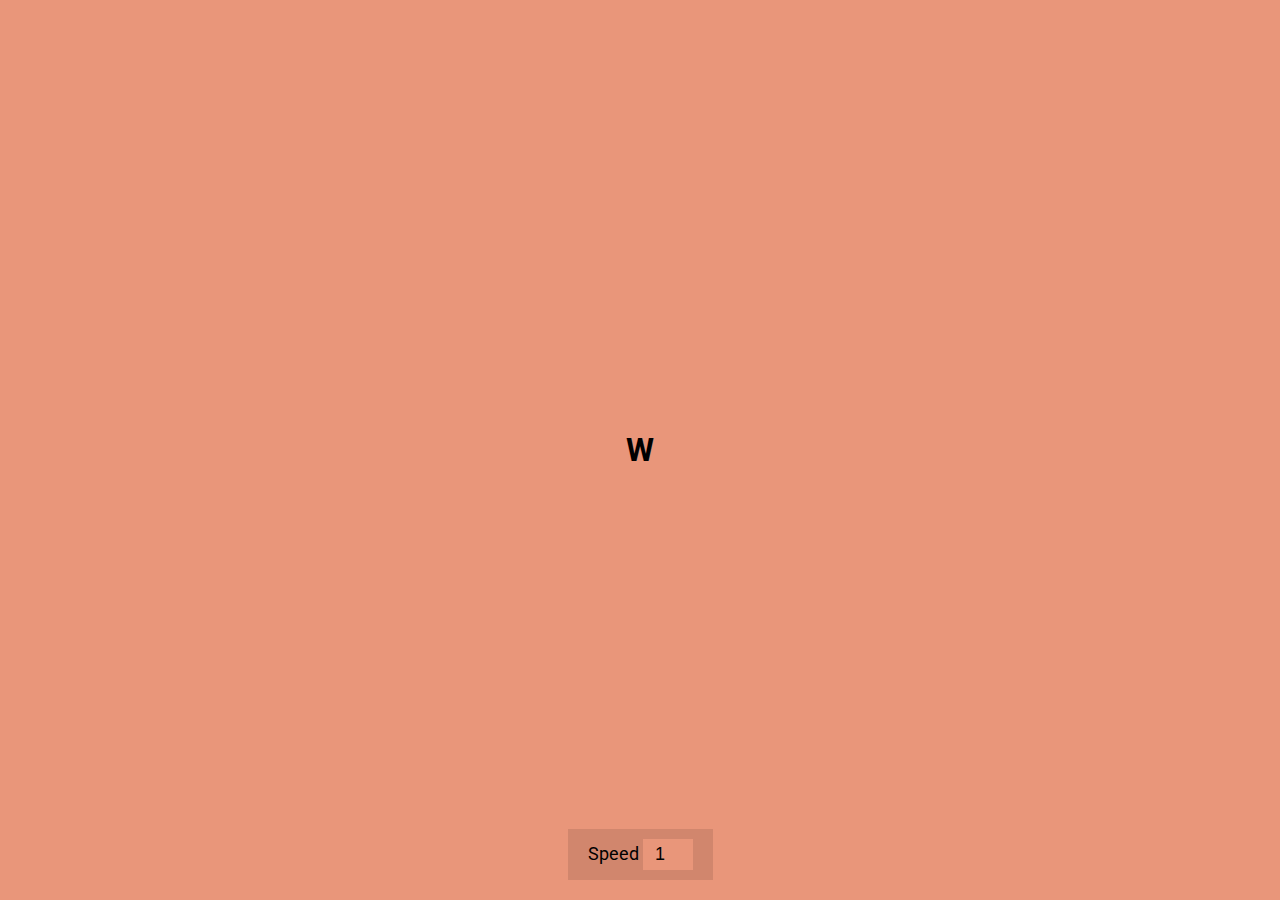
<file: auto-text-effect/index.html>
<!DOCTYPE html>
<html lang="en">
<head>
  <meta charset="UTF-8">
  <meta http-equiv="X-UA-Compatible" content="IE=edge">
  <meta name="viewport" content="width=device-width, initial-scale=1.0">
  <!--<link rel="stylesheet" href="https://cdnjs.cloudflare.com/ajax/libs/font-awesome/6.1.1/css/all.min.css" integrity="sha512-KfkfwYDsLkIlwQp6LFnl8zNdLGxu9YAA1QvwINks4PhcElQSvqcyVLLD9aMhXd13uQjoXtEKNosOWaZqXgel0g==" crossorigin="anonymous" referrerpolicy="no-referrer" />-->
  <link rel="stylesheet" href="style.css">
  <title>Auto text effect</title>
</head>
<body>
  <h1 id="text">Starting...</h1>
  <div>
    <label for="speed">Speed</label>
    <input type="number" name="speed" id="speed" value="1" min="1" max="5" step="1">
  </div>
  

  <script src="script.js"></script>
</body>
</file>
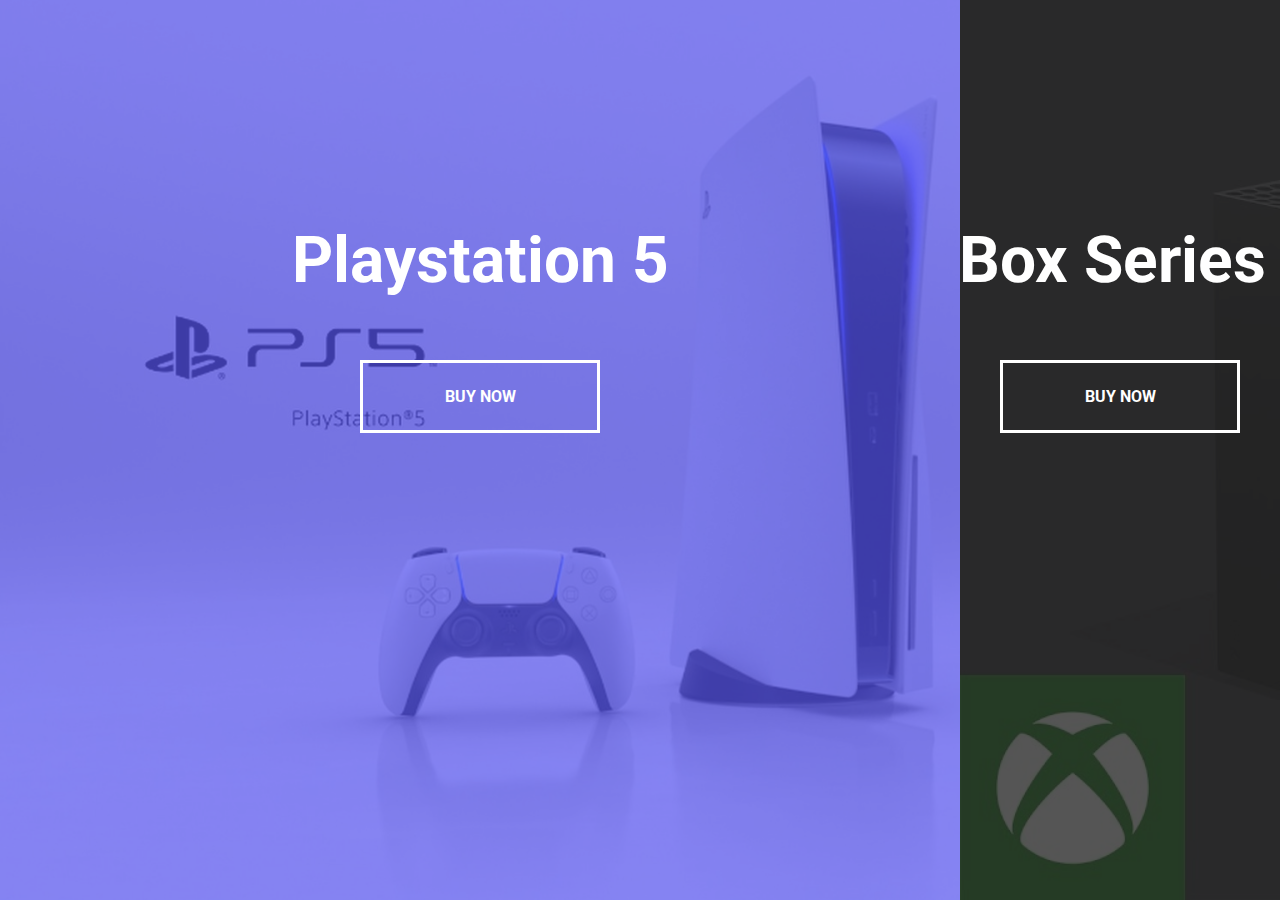
<file: landing-page/index.html>
<!DOCTYPE html>
<html lang="en">
<head>
  <meta charset="UTF-8">
  <meta http-equiv="X-UA-Compatible" content="IE=edge">
  <meta name="viewport" content="width=device-width, initial-scale=1.0">
  <link rel="stylesheet" href="style.css">
  <title>Split Landing Page</title>
</head>
<body>
  <div class="container">
    <div class="split left">
      <h1>Playstation 5</h1>
      <a href="#" class="btn">Buy Now</a>
    </div>
    <div class="split right">
      <h1>XBox Series X</h1>
      <a href="#" class="btn">Buy Now</a>
    </div>
  </div>

  <script src="script.js"></script>
</body>
</file>
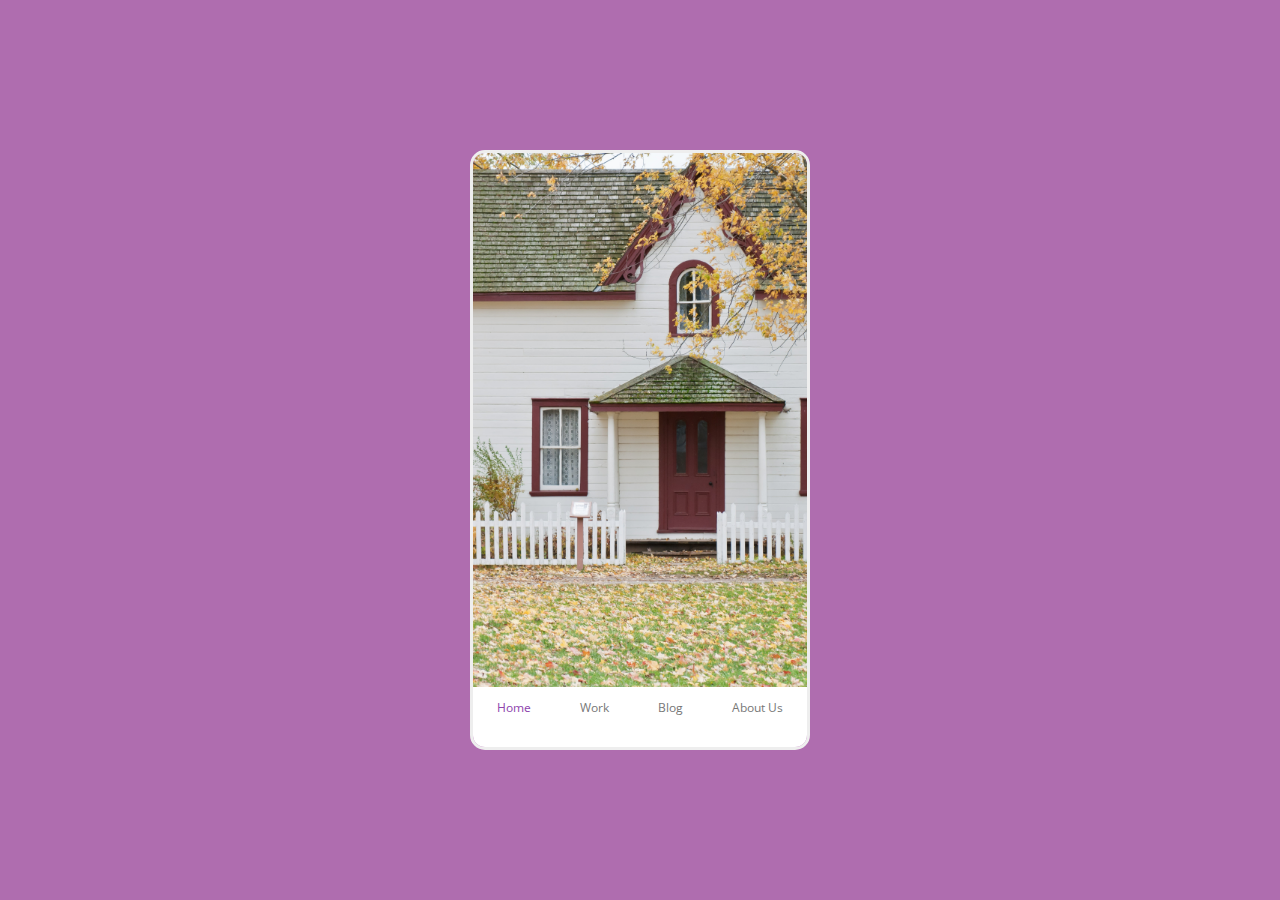
<file: mobile-tab-navigation/index.html>
<!DOCTYPE html>
<html lang="en">
<head>
  <meta charset="UTF-8">
  <meta http-equiv="X-UA-Compatible" content="IE=edge">
  <meta name="viewport" content="width=device-width, initial-scale=1.0">
  <link rel="stylesheet" href="https://cdnjs.cloudflare.com/ajax/libs/font-awesome/6.1.1/css/all.min.css" integrity="sha512-KfkfwYDsLkIlwQp6LFnl8zNdLGxu9YAA1QvwINks4PhcElQSvqcyVLLD9aMhXd13uQjoXtEKNosOWaZqXgel0g==" crossorigin="anonymous" referrerpolicy="no-referrer" />
  <link rel="stylesheet" href="style.css">
  <title>Mobile Tab Navigation</title>
</head>
<body>
  <div class="phone">
    <img src="images/home.jpg" alt="home" class="content show">
    <img src="images/work.jpg" alt="work" class="content">
    <img src="images/blog.jpg" alt="blog" class="content">
    <img src="images/about.jpg" alt="about" class="content">
    <h1>Hello jafdkjskfjd</h1>
    <nav>
      <ul>
        <li class="active">
          <i class="fas fa-home"></i>
          <p>Home</p>
        </li>
        <li>
          <i class="fas fa-box"></i>
          <p>Work</p>
        </li>
        <li>
          <i class="fas fa-book-open"></i>
          <p>Blog</p>
        </li>
        <li>
          <i class="fas fa-users"></i>
          <p>About Us</p>
        </li>
      </ul>
    </nav>
  </div>
  

  <script src="script.js"></script>
</body>
</html>
</file>
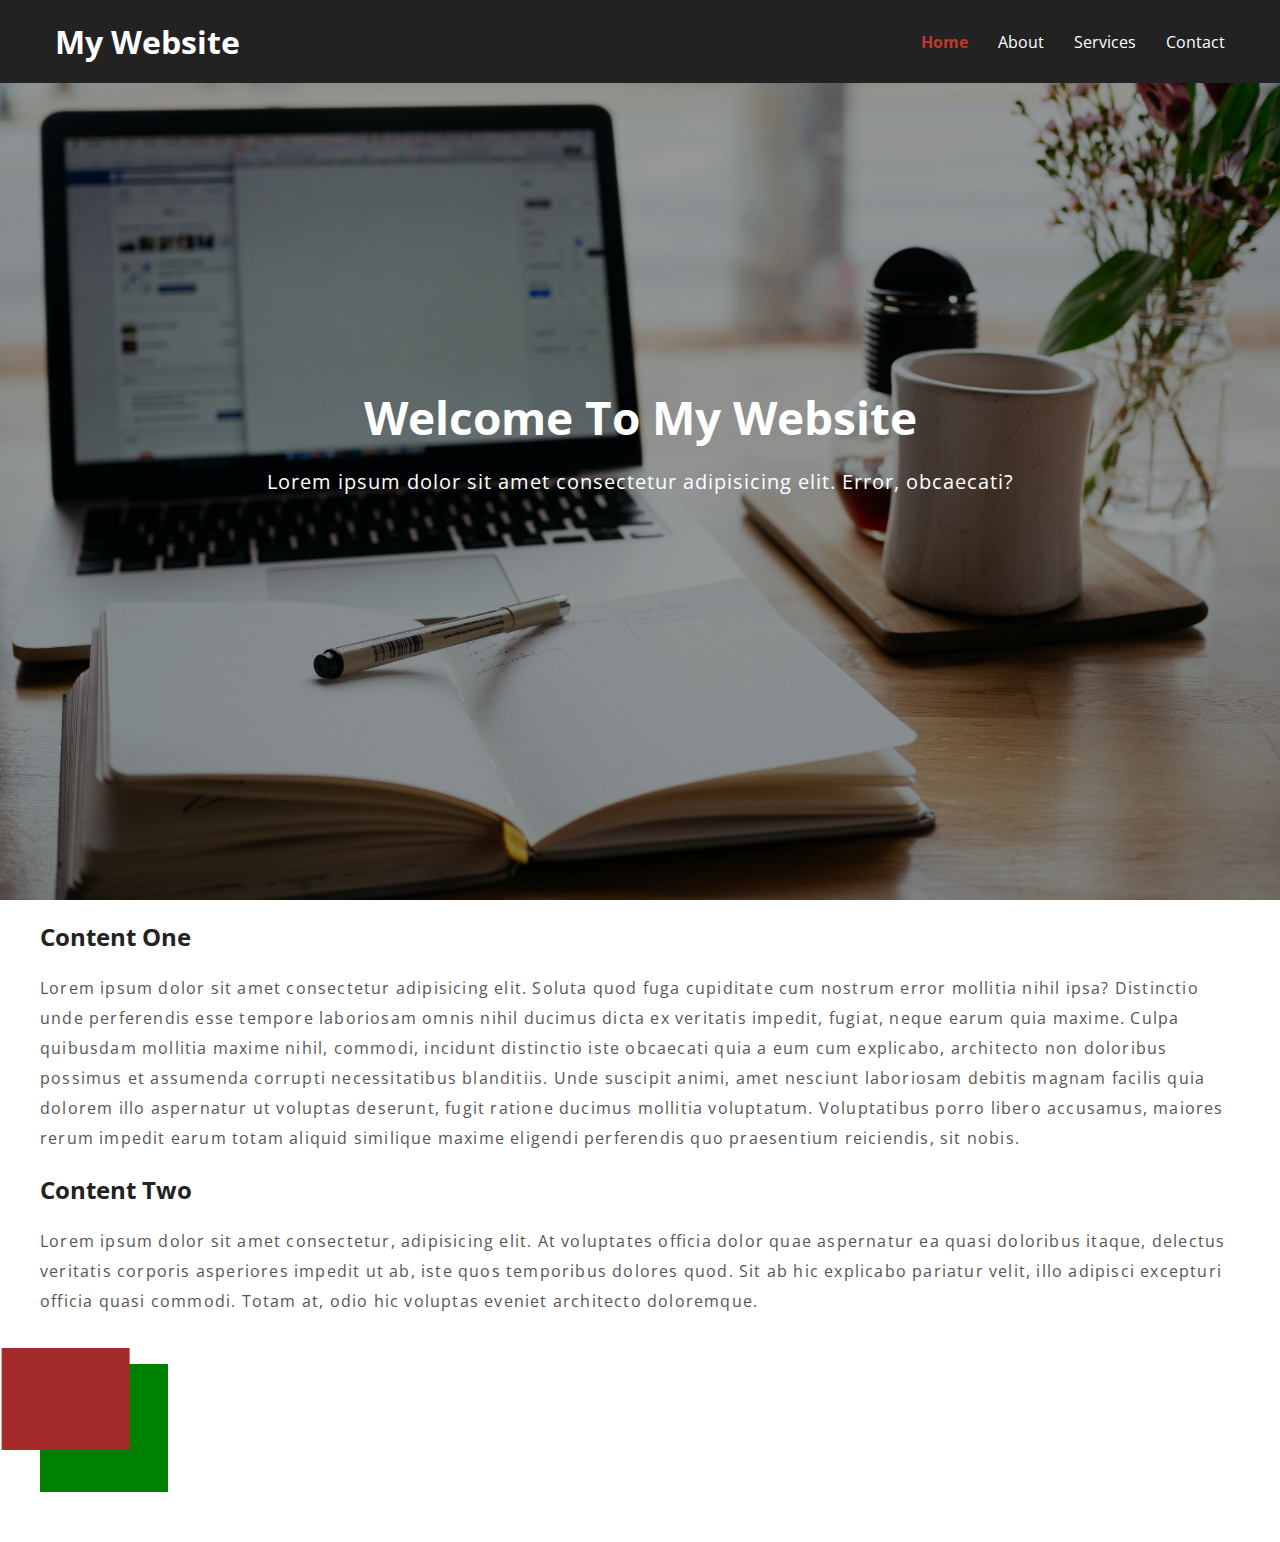
<file: sticky navbar/index.html>
<!DOCTYPE html>
<html lang="en">
<head>
  <meta charset="UTF-8">
  <meta http-equiv="X-UA-Compatible" content="IE=edge">
  <meta name="viewport" content="width=device-width, initial-scale=1.0">
  <link rel="stylesheet" href="style.css">
  <title>Sticky Navbar</title>
</head>
<body>
  <nav class="nav">
    <div class="container">
      <h1 class="logo"><a href="/index.htm
        l">My Website</a></h1>
      <ul>
        <li><a href="#" class="current">Home</a></li>
        <li><a href="#">About</a></li>
        <li><a href="#">Services</a></li>
        <li><a href="#">Contact</a></li>
      </ul>
    </div>
  </nav>
  <div class="hero">
    <div class="container">
      <h1>Welcome To My Website</h1>
      <p>Lorem ipsum dolor sit amet consectetur adipisicing elit. Error, obcaecati?</p>
    </div>
  </div>
  <section class="container content">
    <h2>Content One</h2>
    <p>Lorem ipsum dolor sit amet consectetur adipisicing elit. Soluta quod fuga cupiditate cum nostrum error mollitia nihil ipsa? Distinctio unde perferendis esse tempore laboriosam omnis nihil ducimus dicta ex veritatis impedit, fugiat, neque earum quia maxime. Culpa quibusdam mollitia maxime nihil, commodi, incidunt distinctio iste obcaecati quia a eum cum explicabo, architecto non doloribus possimus et assumenda corrupti necessitatibus blanditiis. Unde suscipit animi, amet nesciunt laboriosam debitis magnam facilis quia dolorem illo aspernatur ut voluptas deserunt, fugit ratione ducimus mollitia voluptatum. Voluptatibus porro libero accusamus, maiores rerum impedit earum totam aliquid similique maxime eligendi perferendis quo praesentium reiciendis, sit nobis.

      
    </p>

    <h3>Content Two</h3>
    <p>Lorem ipsum dolor sit amet consectetur, adipisicing elit. At voluptates officia dolor quae aspernatur ea quasi doloribus itaque, delectus veritatis corporis asperiores impedit ut ab, iste quos temporibus dolores quod. Sit ab hic explicabo pariatur velit, illo adipisci excepturi officia quasi commodi. Totam at, odio hic voluptas eveniet architecto doloremque.

    </p>
    <div class="parent">
      <div class="child"></div>
    </div>
  </section>
  

  <script src="script.js"></script>
</body>
</html>
</file>
<file: auto-text-effect/style.css>
@import url('https://fonts.googleapis.com/css2?family=Roboto:ital,wght@0,400;1,700&display=swap');


* {
  box-sizing: border-box;
}

body {
  background-color: darksalmon;
  font-family: 'Roboto', sans-serif;
  height: 100vh;
  display: flex;
  flex-direction: column;
  align-items: center;
  justify-content: center;
  overflow: hidden;
  margin: 0;
}

div {
  position: absolute;
  bottom: 20px;
  background: rgba(0, 0, 0, 0.1);
  padding: 10px 20px;
  font-size: 18px;
}

input {
  width: 50px;
  padding: 5px;
  font-size: 18px;
  background-color: darksalmon;
  border: none;
  text-align: center;
}

input:focus {
  outline: none;
}
</file>
<file: landing-page/style.css>
@import url('https://fonts.googleapis.com/css2?family=Roboto:ital,wght@0,400;1,700&display=swap');

:root {
  --left-bg-color: rgba(87, 84, 236, 0.7);
  --right-bg-color: rgba(43, 43, 43, 0.8);
  --left-btn-hover-color: rgba(87, 84, 236, 1);
  --right-btn-hover-color: rgba(28, 122, 28, 1);
  --hover-width: 75%;
  --other-width: 25%;
  --speed: 1000ms;
}

* {
  box-sizing: border-box;
}

body {
  font-family: 'Roboto', sans-serif;
  height: 100vh;
  overflow: hidden;
  margin: 0;
}


h1 {
  font-size: 4rem;
  color: #ffffff;
  position: absolute;
  left: 50%;
  top: 20%;
  transform: translateX(-50%);
  white-space: nowrap;


}

.btn {
  position: absolute;
  left: 50%;
  top: 40%;
  transform: translateX(-50%);
  text-decoration: none;
  color: #ffffff;
  border: #fff solid 0.2rem;
  font-size: 1rem;
  font-weight: bold;
  width: 15rem;
  padding: 1.5rem;
  display: flex;
  justify-content: center;
  align-items: center;
  text-transform: uppercase;
}

.split.left .btn:hover {
  background-color: var(--left-btn-hover-color);
  border-color: var(--left-btn-hover-color);
}

.split.right .btn:hover {
  background-color: var(--right-btn-hover-color);
  border-color: var(--right-btn-hover-color);
}

.container {
  position: relative;
  width: 100%;
  height: 100%;
  background-color: #333;
}

.split {
  position: absolute;
  width: 50%;
  height: 100%;
  overflow: hidden;
}

.split.left {
  left: 0;
  background: url('images/ps.jpg');
  background-repeat: no-repeat;
  background-size: cover;
}

.split.left::before {
  content: "";
  position: absolute;
  width: 100%;
  height: 100%;
  background-color: var(--left-bg-color);
}

.split.right {
  right: 0;
  background: url('images/xbox.jpg');
  background-repeat: no-repeat;
  background-size: cover;
}

.split.right::before {
  content: "";
  position: absolute;
  width: 100%;
  height: 100%;
  background-color: var(--right-bg-color);
}

.split.right,
.split.left,
.split.right::before,
.split.left::before {
  transition: all var(--speed) ease-in-out;
}

/*When hover over left or right one becomes larger and vice versa
This get added via JS*/
.hover-left .left {
  width: var(--hover-width);
}

.hover-left .right {
  width: var(--other-width);
}

.hover-right .right {
  width: var(--hover-width);
}

.hover-right .left {
  width: var(--other-width);
}

@media(max-width: 800px) {
  h1 {
    font-size: 2rem;
    top: 30%;
  }

  .btn {
    width: 12rem;
    padding: 1.2rem;
  }

}
</file>
<file: mobile-tab-navigation/style.css>
@import url('https://fonts.googleapis.com/css2?family=Open+Sans&display=swap');


* {
  box-sizing: border-box;

}


body {
  background-color: rgb(175, 109, 175);
  font-family: 'Open Sans', sans-serif;
  display: flex;
  align-items: center;
  justify-content: center;
  height: 100vh;
  margin: 0;
}

.phone {
  position: relative;
  overflow: hidden;
  border: 3px solid #eee;
  border-radius: 15px;
  height: 600px;
  width: 340px;
}



.phone .content {
  opacity: 0;
  object-fit: cover;
  position: absolute;
  top: 0;
  left: 0;
  height: calc(100% - 60px);
  width: 100%;
  transition: opacity 0.4s ease;

}

.phone .content.show {
  opacity: 1;
}

nav {
  position: absolute;
  bottom: 0;
  left: 0;
  margin-top: -5px;
  width: 100%;
}

nav ul {
  background-color: #fff;
  display: flex;
  list-style: none;
  padding: 0;
  margin: 0;
  height: 60px;
}

nav li {
  color: #777;
  flex-grow: 1;
  /*0 1 auto is default so it's now 1 1 auto*/
  cursor: pointer;
  padding: 10px;
  text-align: center;
}

nav ul li p {
  font-size: 12px;
  margin: 2px 0;
}


.active {
  color: #8e44ad;
}


nav ul li:hover,
nav ul li:active {
  color: #8e44ad;
}
</file>
<file: sticky navbar/style.css>
@import url('https://fonts.googleapis.com/css2?family=Open+Sans');


* {
  box-sizing: border-box;
  margin: 0;
  padding: 0;
}

body {
  font-family: 'Open Sans', sans-serif;
  color: #222;
  padding-bottom: 50px;
}

.container {
  max-width: 1200px;
  margin: 0 auto;
}

/*nav*/

.nav {
  position: fixed;
  background-color: #222;
  top: 0;
  left: 0;
  right: 0;
  transition: all .3s ease-in-out;
}

.nav .container {
  display: flex;
  justify-content: space-between;
  align-items: center;
  padding: 20px 0;
  transition: all .3s ease-in-out;
}

.nav ul {
  display: flex;
  list-style: none;
  align-items: center;
  justify-content: center;
}

.nav a {
  color: #fff;
  text-decoration: none;
  padding: 7px 15px;
  transition: all .3s ease-in-out;
}

.nav.active {
  background-color: #fff;
  box-shadow: 0 2px 10px rgba(0, 0, 0, 0.3);
}

.nav.active a {
  color: #000;
}

.nav.active .container {
  padding: 10px;
}

/*if a link has class of current or it has a hover on it*/
.nav a.current,
.nav a:hover {
  color: #c0392b;
  font-weight: bold;
}


/*hero*/

.hero {
  background-image: url('bg.jpg');
  height: 100vh;
  background-repeat: no-repeat;
  background-size: cover;
  background-position: bottom center;
  color: #fff;
  display: flex;
  justify-content: center;
  align-items: center;
  text-align: center;
  position: relative;
  margin-bottom: 20px;
  z-index: -2;

  /*so it's the img, then overlay, then text*/
}

.hero::before {
  content: "";
  position: absolute;
  top: 0;
  left: 0;
  width: 100%;
  height: 100%;
  background-color: rgba(0, 0, 0, 0.4);
  z-index: -1;
}

.hero .container {}

.hero h1 {
  font-size: 46px;
  margin: -20px 0 20px;
}

.hero p {
  font-size: 20px;
  letter-spacing: 1px;
}

.content h2,
.content h3 {
  font-size: 150%;
  margin: 20px 0;
}

.content p {
  color: #555;
  line-height: 30px;
  letter-spacing: 1.2px;
}

.parent {
  margin-top: 3rem;
  width: 8rem;
  height: 8rem;
  background-color: green;
  position: relative;
  z-index: 0;
}

.parent::before {
  content: "";
  top: -1em;
  width: 100%;
  height: 80%;
  background-color: brown;
  position: absolute;
  z-index: -6;
  transform: translateX(-30%)
}
</file>
